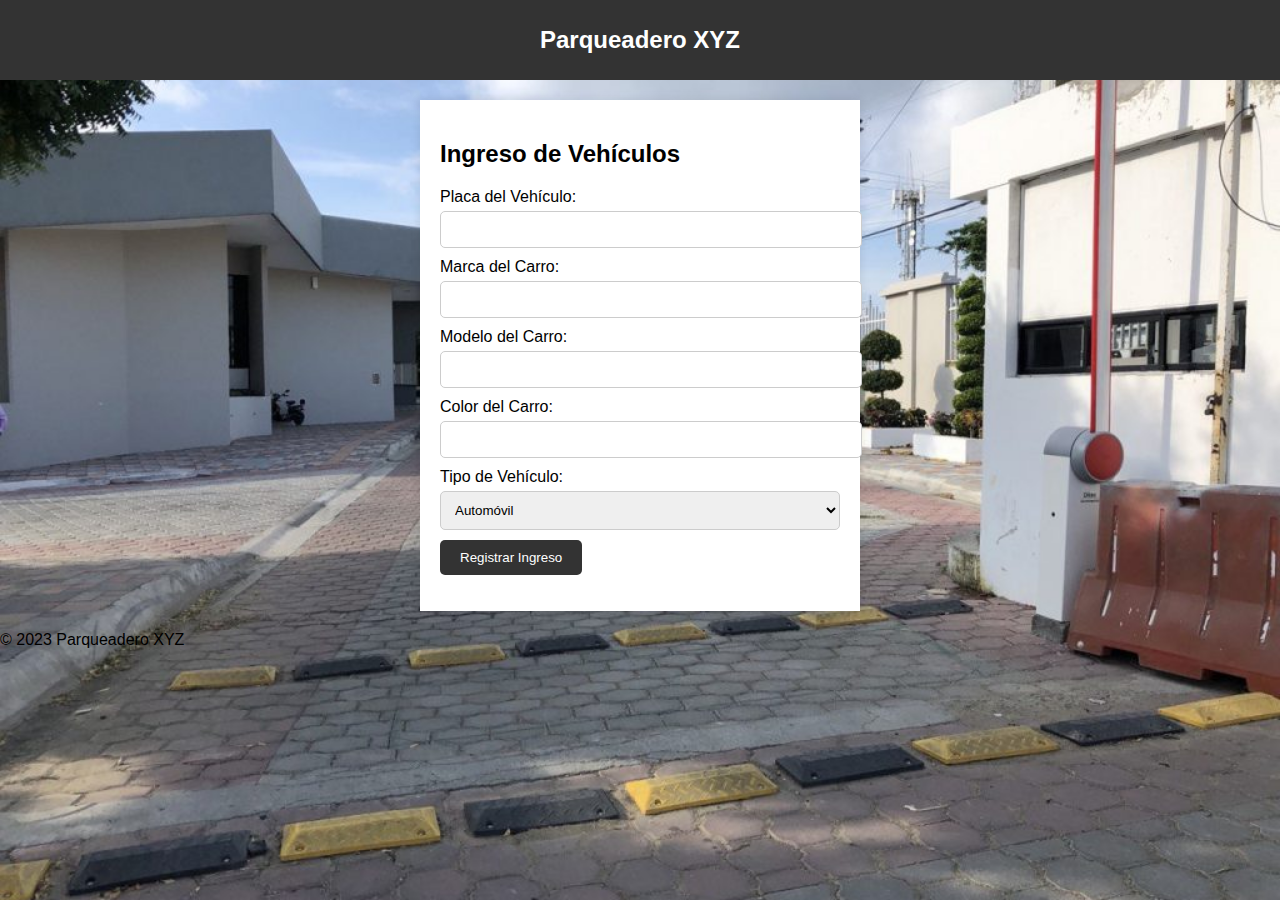
<file: index.html>
<!DOCTYPE html>
<html lang="es">
<head>
    <meta charset="UTF-8">
    <meta name="viewport" content="width=device-width, initial-scale=1.0">
    <title>Parqueadero XYZ</title>
    <link rel="stylesheet" href="estilos.css">
</head>
<body>
    <header>
        <h1>Parqueadero XYZ</h1>
    </header>
    <main>
        <h2>Ingreso de Vehículos</h2>
        <form id="vehicle-form">
            <label for="placa">Placa del Vehículo:</label>
            <input type="text" id="placa" name="placa" required>
            <label for="marca">Marca del Carro:</label>
            <input type="text" id="marca" name="marca" required>
            <label for="modelo">Modelo del Carro:</label>
            <input type="text" id="modelo" name="modelo" required>
            <label for="color">Color del Carro:</label>
            <input type="text" id="color" name="color" required>
            <label for="tipo">Tipo de Vehículo:</label>
            <select id="tipo" name="tipo">
                <option value="automovil">Automóvil</option>
                <option value="moto">Motocicleta</option>
            </select>
            <button type="submit">Registrar Ingreso</button>
        </form>
        <ul id="vehicle-list"></ul>
    </main>
    <footer>
        <p>&copy; 2023 Parqueadero XYZ</p>
    </footer>
    <script src="script.js"></script>
</body>
</html>
</file>
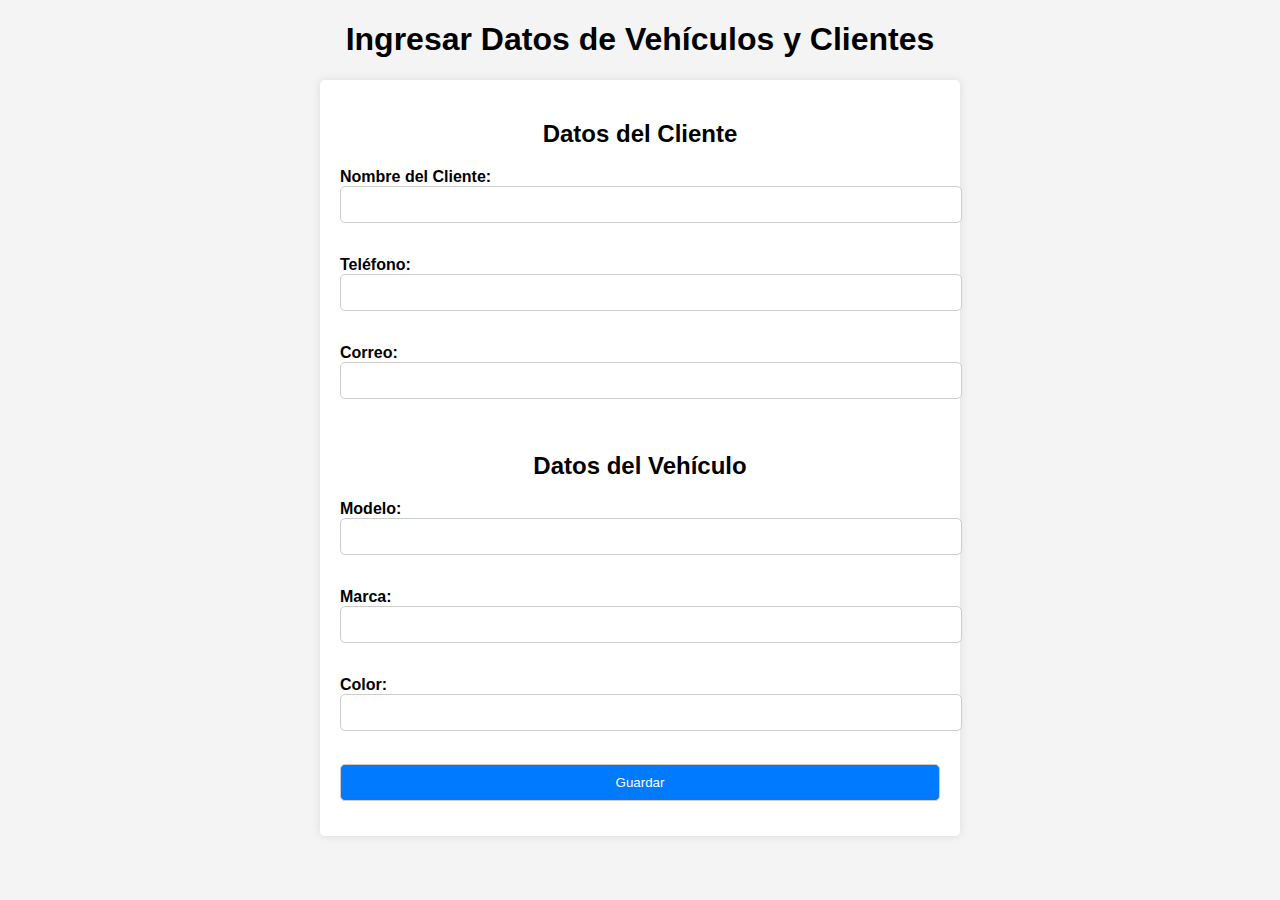
<file: proyectop1web2/html/index.html>
<!DOCTYPE html>
<html lang="es">
<head>
    <meta charset="UTF-8">
    <meta name="viewport" content="width=device-width, initial-scale=1.0">
    <title>Ingresar Datos</title>
    <link rel="stylesheet" href="../css/principal.css">
</head>
<body>
    <h1>Ingresar Datos de Vehículos y Clientes</h1>
    <form action="../php/procesar_datos.php" method="post">
        <h2>Datos del Cliente</h2>
        <label for="nombre_cliente">Nombre del Cliente:</label>
        <input type="text" id="nombre_cliente" name="nombre_cliente" required><br><br>
        <label for="telefono">Teléfono:</label>
        <input type="text" id="telefono" name="telefono" required><br><br>
        <label for="correo">Correo:</label>
        <input type="email" id="correo" name="correo" required><br><br>

        <h2>Datos del Vehículo</h2>
        <label for="modelo">Modelo:</label>
        <input type="text" id="modelo" name="modelo" required><br><br>
        <label for="marca">Marca:</label>
        <input type="text" id="marca" name="marca" required><br><br>
        <label for="color">Color:</label>
        <input type="text" id="color" name="color" required><br><br>

        <input type="submit" value="Guardar">
    </form>
</body>
</html>
</file>
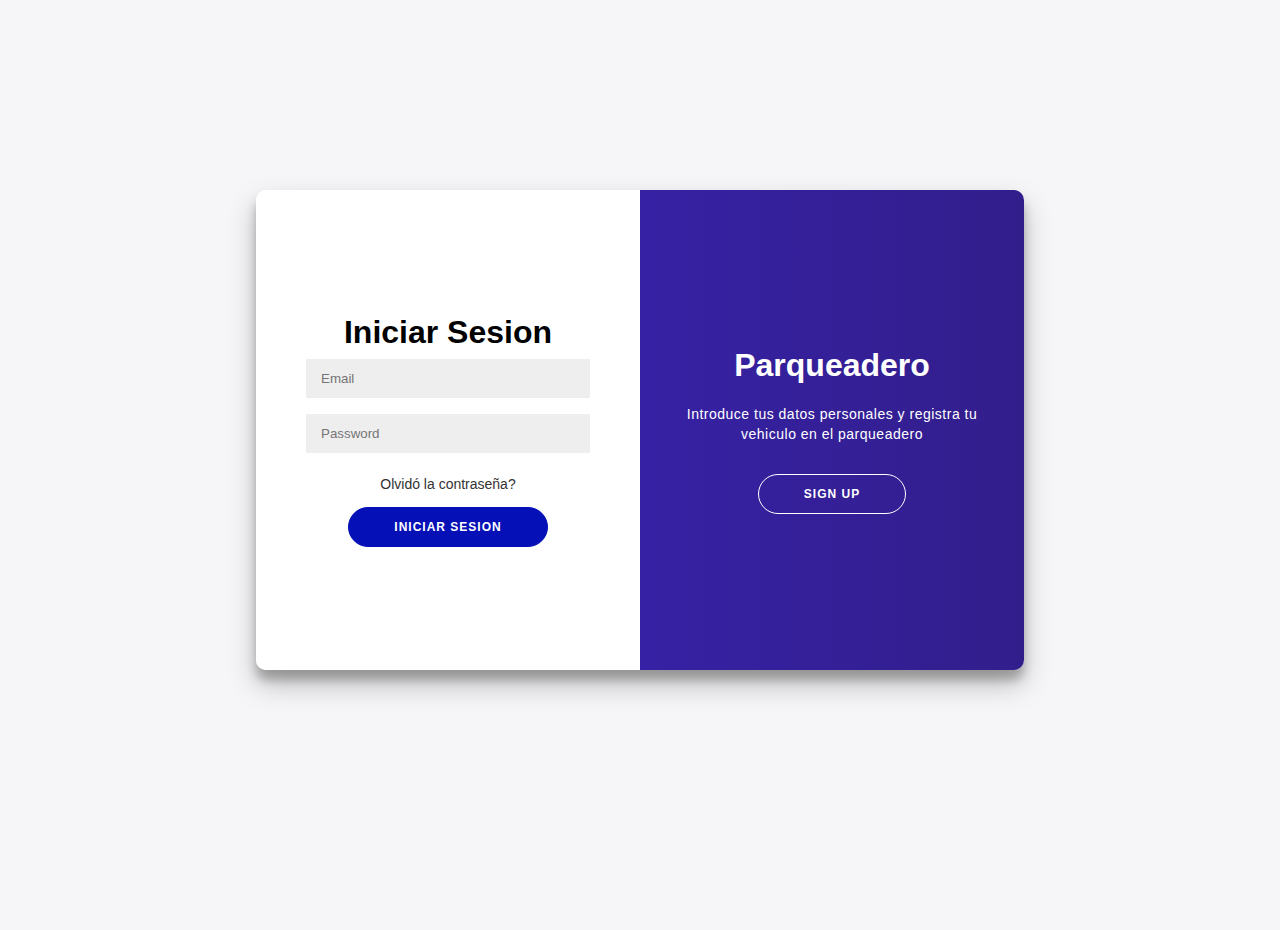
<file: paginaprin.html>
<!DOCTYPE html>
<html lang="en">
<head>
    <meta charset="UTF-8">
    <meta http-equiv="X-UA-Compatible" content="IE=edge">
    <meta name="viewport" content="width=device-width, initial-scale=1.0">
    <title>Parqueadero</title>
    <link rel="stylesheet" href="./css/style.css">
    
</head>
<body>
    <div class="container" id="container">
        <div class="form-container sign-up-container">
            <form action="#">
                <h1>Crear Cuenta</h1>
                <input type="text" placeholder="Name" />
                <input type="email" placeholder="Email" />
                <input type="password" placeholder="Password" />
                <button>Registrarse</button>
            </form>
        </div>
        <div class="form-container sign-in-container">
            <form action="#">
                <h1>Iniciar Sesion</h1>
                <input type="email" placeholder="Email" />
                <input type="password" placeholder="Password" />
                <a href="#">Olvidó la contraseña?</a>
                <button>Iniciar Sesion</button>
            </form>
        </div>
        <div class="overlay-container">
            <div class="overlay">
                <div class="overlay-panel overlay-left">
                    <h1>Parqueadero</h1>
                    <p>Para mantenerse conectado con nosotros, registrese con su información personal</p>
                    <button class="ghost" id="signIn">Sign In</button>
                </div>
                <div class="overlay-panel overlay-right">
                    <h1>Parqueadero</h1>
                    <p>Introduce tus datos personales y registra tu vehiculo en el parqueadero</p>
                    <button class="ghost" id="signUp">Sign Up</button>
                </div>
            </div>
        </div>
        </div>
</body>
<script src="./script/scriptpagprin.js"></script>
</html>
</file>
<file: estilos.css>
/* Estilos generales */
body {
    background-image: url('parqueadero.jpg'); /* Reemplaza 'tu-imagen.jpg' con la ruta a tu imagen */
    background-size: cover; /* Ajusta la imagen al tamaño de la ventana */
    background-repeat: no-repeat; /* Evita que la imagen se repita */
    background-attachment: fixed; /* Fija la imagen en su lugar */
    background-position: center center; /* Coloca la imagen en el centro de la ventana */
    font-family: Arial, sans-serif;
    background-color: #f0f0f0;
    margin: 0;
    padding: 0;
}

header {
    background-color: #333;
    color: #fff;
    text-align: center;
    padding: 10px;
}

header h1 {
    font-size: 24px;
}

main {
    max-width: 400px;
    margin: 20px auto;
    padding: 20px;
    background-color: #fff;
    box-shadow: 0 0 10px rgba(0, 0, 0, 0.1);
}

/* Estilos para el formulario */
form {
    text-align: left;
}

label {
    display: block;
    margin-bottom: 5px;
}

input[type="text"],
select {
    width: 100%;
    padding: 10px;
    margin-bottom: 10px;
    border: 1px solid #ccc;
    border-radius: 5px;
}

button {
    background-color: #333;
    color: #fff;
    padding: 10px 20px;
    border: none;
    border-radius: 5px;
    cursor: pointer;
}

/* Estilos para la lista de vehículos */
ul {
    list-style: none;
    padding: 0;
}

li {
    background-color: #f9f9f9;
    margin-bottom: 10px;
    padding: 10px;
    border: 1px solid #ccc;
    border-radius: 5px;
    display: flex;
    flex-direction: column;
}

li button {
    background-color: #ff5555;
    color: #fff;
    padding: 5px 10px;
    border: none;
    border-radius: 5px;
    cursor: pointer;
    margin-top: 10px;
}
</file>
<file: proyectop1web2/css/principal.css>
/* styles.css */
body {
    font-family: Arial, sans-serif;
    margin: 0;
    padding: 0;
    background-color: #f4f4f4;
}

form {
    max-width: 600px;
    margin: 0 auto;
    background-color: #fff;
    padding: 20px;
    border-radius: 5px;
    box-shadow: 0 0 10px rgba(0, 0, 0, 0.1);
}

h1, h2 {
    text-align: center;
}

label {
    display: block;
    font-weight: bold;
}

input[type="text"],
input[type="email"],
input[type="submit"] {
    width: 100%;
    padding: 10px;
    margin-bottom: 15px;
    border: 1px solid #ccc;
    border-radius: 5px;
}

input[type="submit"] {
    background-color: #007bff;
    color: #fff;
    cursor: pointer;
}
</file>
<file: css/style.css>
* {
    box-sizing: border-box;
}

body {
    background-image: url('parqueadero.jpg'); /* Reemplaza 'tu-imagen.jpg' con la ruta a tu imagen */
    background-size: cover; /* Ajusta la imagen al tamaño de la ventana */
    background-repeat: no-repeat; /* Evita que la imagen se repita */
    background-attachment: fixed; /* Fija la imagen en su lugar */
    background-position: center center; /* Coloca la imagen en el centro de la ventana */
    background: #f6f5f7;
    display: flex;
    justify-content: center;
    align-items: center;
    flex-direction: column;
    font-family: 'Montserrat', sans-serif;
    height: 100vh;
    margin: -20px 0 50px;
}

h1 {
    font-weight: bold;
    margin: 0;
}

h2 {
    text-align: center;
}

p {
    font-size: 14px;
    font-weight: 100;
    line-height: 20px;
    letter-spacing: 0.5px;
    margin: 20px 0 30px;
}

span {
    font-size: 12px;
}

a {
    color: #333;
    font-size: 14px;
    text-decoration: none;
    margin: 15px 0;
}

button {
    border-radius: 20px;
    border: 1px solid #0511b6;
    background-color: #0511b6;
    color: #FFFFFF;
    font-size: 12px;
    font-weight: bold;
    padding: 12px 45px;
    letter-spacing: 1px;
    text-transform: uppercase;
    transition: transform 80ms ease-in;
}

button:active {
    transform: scale(0.95);
}

button:focus {
    outline: none;
}

button.ghost {
    background-color: transparent;
    border-color: #FFFFFF;
}

form {
    background-color: #FFFFFF;
    display: flex;
    align-items: center;
    justify-content: center;
    flex-direction: column;
    padding: 0 50px;
    height: 100%;
    text-align: center;
}

input {
    background-color: #eee;
    border: none;
    padding: 12px 15px;
    margin: 8px 0;
    width: 100%;
}

.container {
    background-color: #fff;
    border-radius: 10px;
    box-shadow: 0 14px 28px rgba(0,0,0,0.25), 
            0 10px 10px rgba(0,0,0,0.22);
    position: relative;
    overflow: hidden;
    width: 768px;
    max-width: 100%;
    min-height: 480px;
}

.form-container {
    position: absolute;
    top: 0;
    height: 100%;
    transition: all 0.6s ease-in-out;
}

.sign-in-container {
    left: 0;
    width: 50%;
    z-index: 2;
}

.container.right-panel-active .sign-in-container {
    transform: translateX(100%);
}

.sign-up-container {
    left: 0;
    width: 50%;
    opacity: 0;
    z-index: 1;
}

.container.right-panel-active .sign-up-container {
    transform: translateX(100%);
    opacity: 1;
    z-index: 5;
    animation: show 0.6s;
}

@keyframes show {
    0%, 49.99% {
        opacity: 0;
        z-index: 1;
    }
    
    50%, 100% {
        opacity: 1;
        z-index: 5;
    }
}

.overlay-container {
    position: absolute;
    top: 0;
    left: 50%;
    width: 50%;
    height: 100%;
    overflow: hidden;
    transition: transform 0.6s ease-in-out;
    z-index: 100;
}

.container.right-panel-active .overlay-container{
    transform: translateX(-100%);
}

.overlay {
    background: #4441ff;
    background: -webkit-linear-gradient(to right, #2a198b, #2e1574);
    background: linear-gradient(to right, #3b24be, #321e8b);
    background-repeat: no-repeat;
    background-size: cover;
    background-position: 0 0;
    color: #FFFFFF;
    position: relative;
    left: -100%;
    height: 100%;
    width: 200%;
    transform: translateX(0);
    transition: transform 0.6s ease-in-out;
}

.container.right-panel-active .overlay {
    transform: translateX(50%);
}

.overlay-panel {
    position: absolute;
    display: flex;
    align-items: center;
    justify-content: center;
    flex-direction: column;
    padding: 0 40px;
    text-align: center;
    top: 0;
    height: 100%;
    width: 50%;
    transform: translateX(0);
    transition: transform 0.6s ease-in-out;
}

.overlay-left {
    transform: translateX(-20%);
}

.container.right-panel-active .overlay-left {
    transform: translateX(0);
}

.overlay-right {
    right: 0;
    transform: translateX(0);
}

.container.right-panel-active .overlay-right {
    transform: translateX(20%);
}

/*.social-container {
    margin: 20px 0;
}

.social-container a {
    border: 1px solid #DDDDDD;
    border-radius: 50%;
    display: inline-flex;
    justify-content: center;
    align-items: center;
    margin: 0 5px;
    height: 40px;
    width: 40px;
}*/

footer {
    background-color: #222;
    color: #fff;
    font-size: 14px;
    bottom: 0;
    position: fixed;
    left: 0;
    right: 0;
    text-align: center;
    z-index: 999;
}

footer p {
    margin: 10px 0;
}

footer i {
    color: red;
}

footer a {
    color: #3c97bf;
    text-decoration: none;
}
</file>
